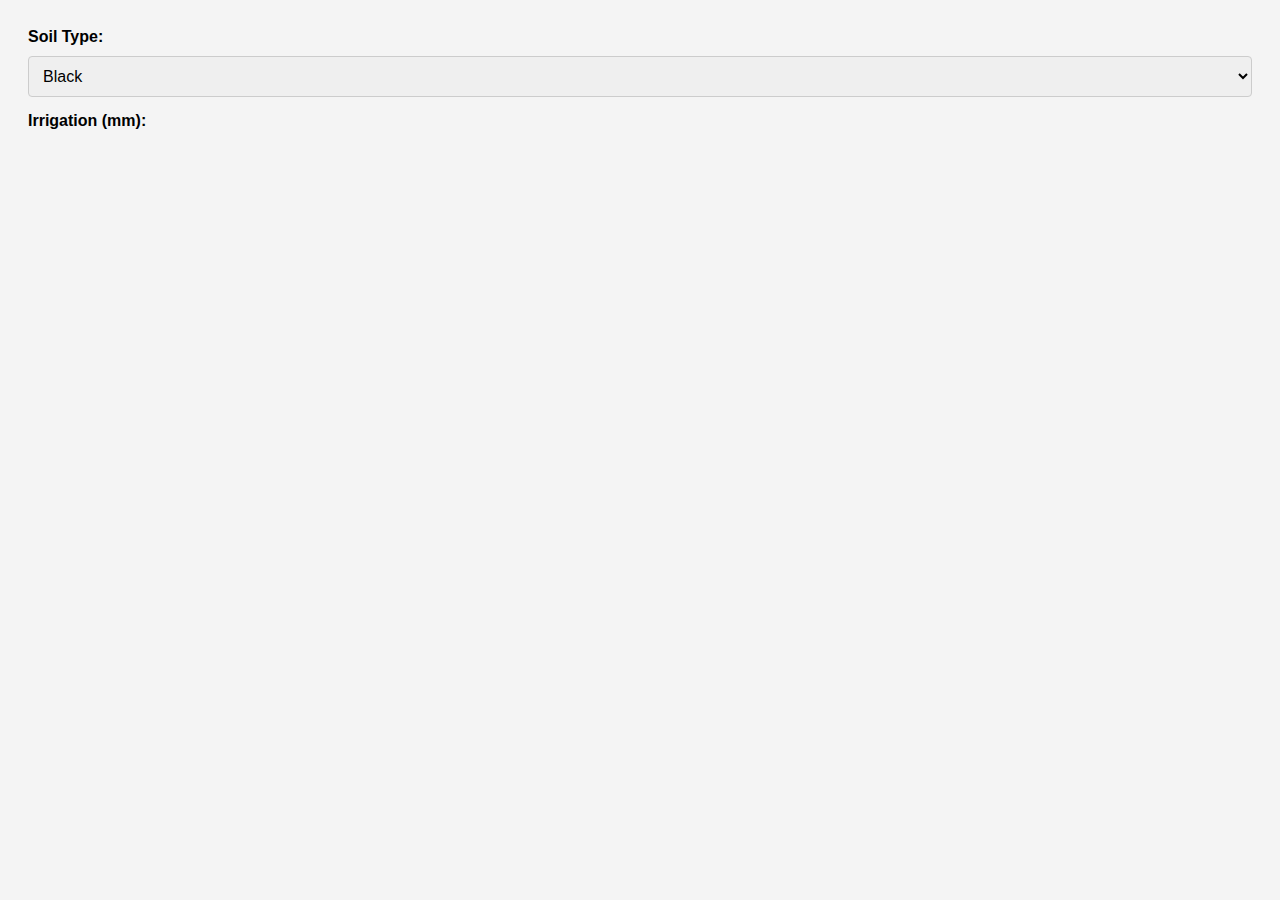
<file: Advanced_Techniques/index.html>
<!DOCTYPE html>
<html lang="en">
<head>
    <meta charset="UTF-8">
    <meta name="viewport" content="width=device-width, initial-scale=1.0">
    <title>Agricultural Dashboard</title>
    <style>
        body {
            font-family: Arial, sans-serif;
            background-color: #f4f4f4;
            padding: 20px;
        }

        .form-group {
            margin-bottom: 15px;
        }

        label {
            display: block;
            margin-bottom: 5px;
            font-weight: bold;
        }

        select, button {
            width: 100%;
            padding: 10px;
            margin-top: 5px;
            border: 1px solid #ccc;
            border-radius: 4px;
            font-size: 16px;
        }

        button {
            background-color: #4CAF50;
            color: white;
            cursor: pointer;
        }

        button:hover {
            background-color: #45a049;
        }

        #technologyRecommendation {
            margin-top: 20px;
            padding: 15px;
            background-color: #fff;
            border: 1px solid #ccc;
            border-radius: 4px;
        }
    </style>
</head>
<body>

    <div id="formContainer">
        <div class="form-group">
            <label for="soilType">Soil Type:</label>
            <select id="soilType">
                <option value="black">Black</option>
                <option value="red">Red</option>
                <option value="sandy">Sandy</option>
            </select>
        </div>

        <div class="form-group">
            <label for="irrigation">Irrigation (mm):</label>
</file>
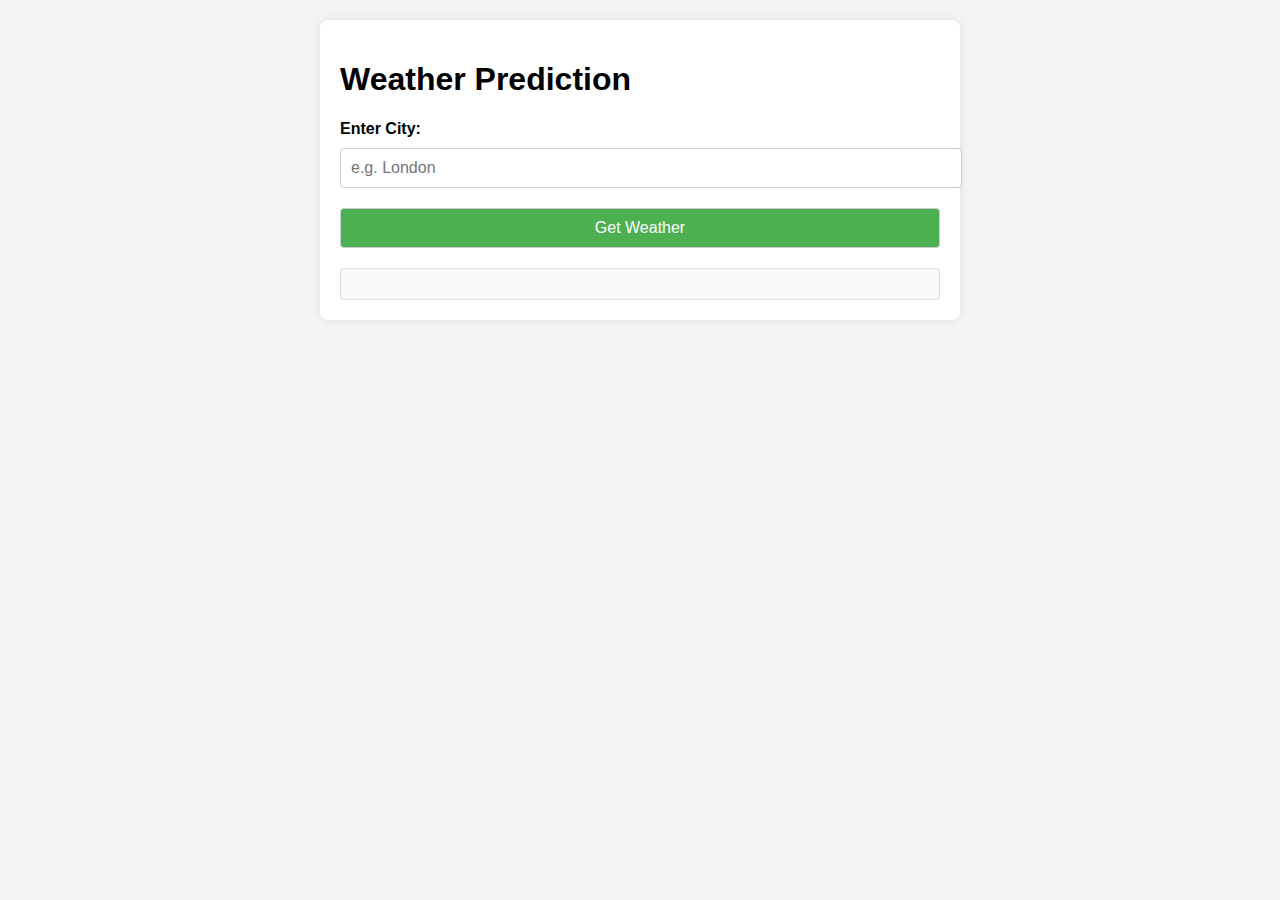
<file: Weather_Prediction/index.html>
<!DOCTYPE html>
<html lang="en">
<head>
    <meta charset="UTF-8">
    <meta name="viewport" content="width=device-width, initial-scale=1.0">
    <title>Weather Prediction</title>
    <link rel="stylesheet" href="styles.css">
</head>
<body>
    <div class="container">
        <h1>Weather Prediction</h1>
        <div class="form-group">
            <label for="city">Enter City:</label>
            <input type="text" id="city" placeholder="e.g. London" />
        </div>
        <button onclick="getWeather()">Get Weather</button>
        <div id="weatherInfo"></div>
    </div>
    <script src="weather.js"></script>
</body>
</html>
</file>
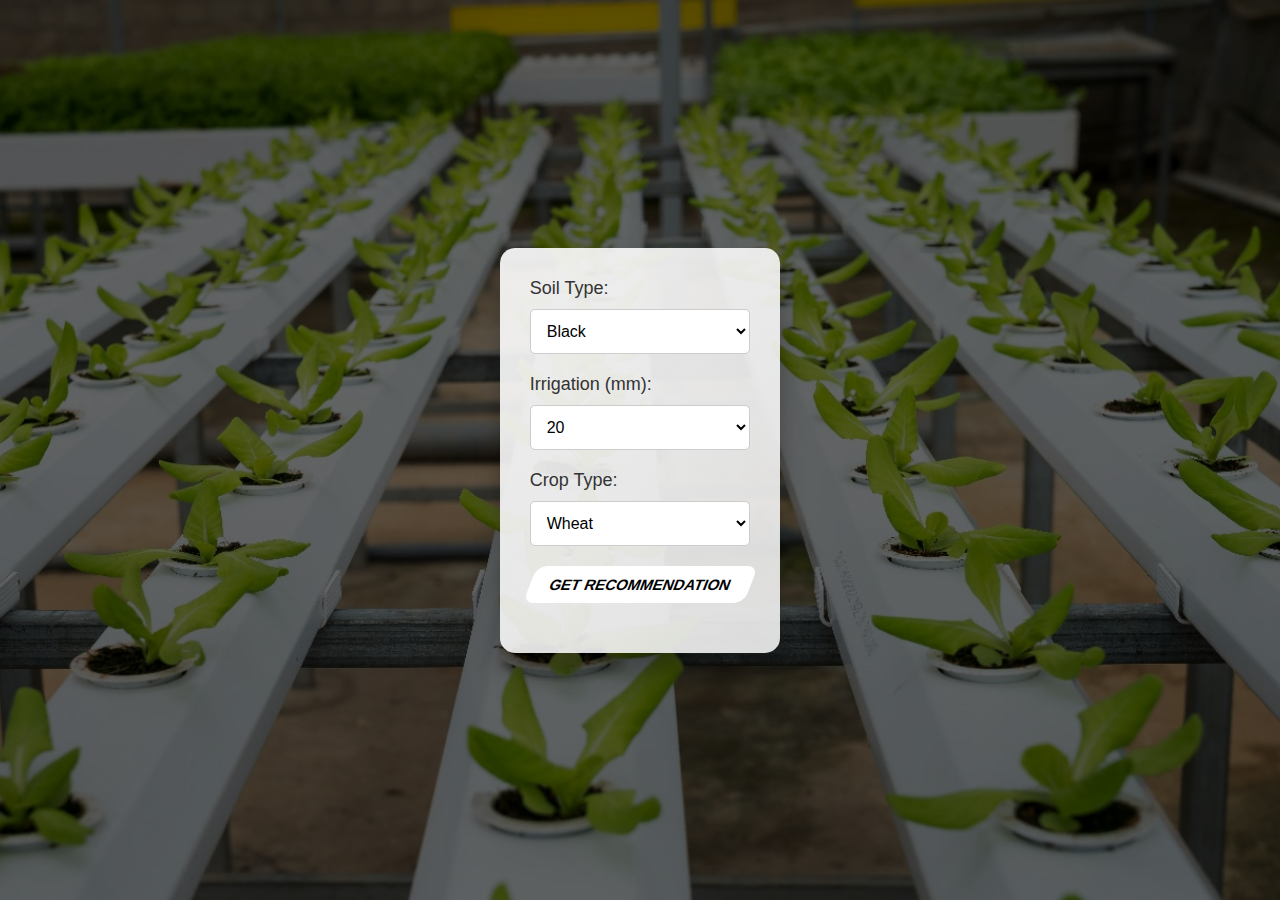
<file: recommendation/advance.html>
<!DOCTYPE html>
<html lang="en">
<head>
    <meta charset="UTF-8">
    <meta name="viewport" content="width=device-width, initial-scale=1.0">
    <title>Recommendation App</title>
    <link rel="stylesheet" href="styles.css">
    
</head>
<body>

    <div id="formContainer">
        <div class="form-group">
            <label for="soilType">Soil Type:</label>
            <select id="soilType">
                <option value="black">Black</option>
                <option value="red">Red</option>
                <option value="sandy">Sandy</option>
            </select>
        </div>

        <div class="form-group">
            <label for="irrigation">Irrigation (mm):</label>
            <select id="irrigation">
                <option value="20">20</option>
                <option value="25">25</option>
                <option value="30">30</option>
                <option value="50">50</option>
            </select>
        </div>

        <div class="form-group">
            <label for="cropType">Crop Type:</label>
            <select id="cropType">
                <option value="wheat">Wheat</option>
                <option value="rice">Rice</option>
                <option value="cotton">Cotton</option>
                <option value="maize">Maize</option>
            </select>
        </div>

        <button onclick="showTechnologies()">Get Recommendation</button>

        <div id="technologyRecommendation"></div>
    </div>
    <script src="advance.js"></script>
    </body>
    </html>
</file>
<file: Weather_Prediction/styles.css>
body {
    font-family: Arial, sans-serif;
    background-color: #f4f4f4;
    padding: 20px;
    margin: 0;
}

.container {
    max-width: 600px;
    margin: 0 auto;
    padding: 20px;
    background-color: #fff;
    border-radius: 8px;
    box-shadow: 0 0 10px rgba(0, 0, 0, 0.1);
}

.form-group {
    margin-bottom: 15px;
}

label {
    display: block;
    margin-bottom: 5px;
    font-weight: bold;
}

input[type="text"], button {
    width: 100%;
    padding: 10px;
    margin-top: 5px;
    border: 1px solid #ccc;
    border-radius: 4px;
    font-size: 16px;
}

button {
    background-color: #4CAF50;
    color: white;
    cursor: pointer;
}

button:hover {
    background-color: #45a049;
}

#weatherInfo {
    margin-top: 20px;
    padding: 15px;
    background-color: #f9f9f9;
    border: 1px solid #ddd;
    border-radius: 4px;
}
</file>
<file: recommendation/styles.css>
/* Global Styles */
body {
    font-family: 'Roboto', sans-serif;
    margin: 0;
    padding: 0;
    display: flex;
    justify-content: center;
    align-items: center;
    height: 100vh;
    background: url('asserts/img1.jpg') no-repeat center center/cover;
    position: relative;
}

body::before {
    content: '';
    position: absolute;
    top: 0;
    left: 0;
    width: 100%;
    height: 100%;
    background: rgba(0, 0, 0, 0.6); /* Dark overlay */
    z-index: 1;
}

#formContainer {
    background: linear-gradient(135deg, rgba(255, 255, 255, 0.9), rgba(240, 240, 240, 0.9));
    padding: 30px;
    border-radius: 15px;
    box-shadow: 0 15px 25px rgba(0, 0, 0, 0.3);
    max-width: 400px;
    z-index: 2;
    position: relative;
    animation: fadeIn 1s ease-in-out, float 6s ease-in-out infinite;
    transition: transform 0.5s ease, box-shadow 0.5s ease;
}

#formContainer:hover {
    transform: translateY(-10px);
    box-shadow: 0 25px 50px rgba(0, 0, 0, 0.4);
}

.form-group {
    margin-bottom: 20px;
    animation: slideInUp 0.5s ease-out;
}

label {
    font-size: 18px;
    color: #333;
    display: block;
    margin-bottom: 10px;
}

select {
    width: 100%;
    padding: 12px;
    font-size: 16px;
    border-radius: 5px;
    border: 1px solid #ccc;
    transition: border-color 0.3s ease, box-shadow 0.3s ease;
    background: #fff;
}

select:focus {
    border-color: #007BFF;
    box-shadow: 0 0 5px rgba(0, 123, 255, 0.5);
    outline: none;
}

/* From Uiverse.io by mrhyddenn */ 
button {
    background: #fff;
    border: none;
    padding: 10px 20px;
    display: inline-block;
    font-size: 15px;
    font-weight: 600;
    width: 100%;
    text-transform: uppercase;
    cursor: pointer;
    transform: skew(-21deg);
    border-radius: 10px;
  }
  
  span {
    display: inline-block;
    transform: skew(21deg);
  }
  
  button::before {
    content: '';
    position: absolute;
    top: 0;
    bottom: 0;
    right: 100%;
    left: 0;
    background: rgb(20, 20, 20);
    opacity: 0;
    z-index: -1;
    transition: all 0.5s;
    border-radius: 10px;
  }
  
  button:hover {
    color: #fff;
    border-radius: 10px;
  }
  
  button:hover::before {
    left: 0;
    right: 0;
    opacity: 1;
  }

#technologyRecommendation {
    margin-top: 20px;
    font-size: 16px;
    color: #333;
    animation: fadeIn 2s ease-in-out;
}

/* Animations */
@keyframes fadeIn {
    from {
        opacity: 0;
    }
    to {
        opacity: 1;
    }
}

@keyframes slideInUp {
    from {
        transform: translateY(20px);
        opacity: 0;
    }
    to {
        transform: translateY(0);
        opacity: 1;
    }
}

@keyframes float {
    0%, 100% {
        transform: translateY(0);
    }
    50% {
        transform: translateY(-10px);
    }
}
</file>
